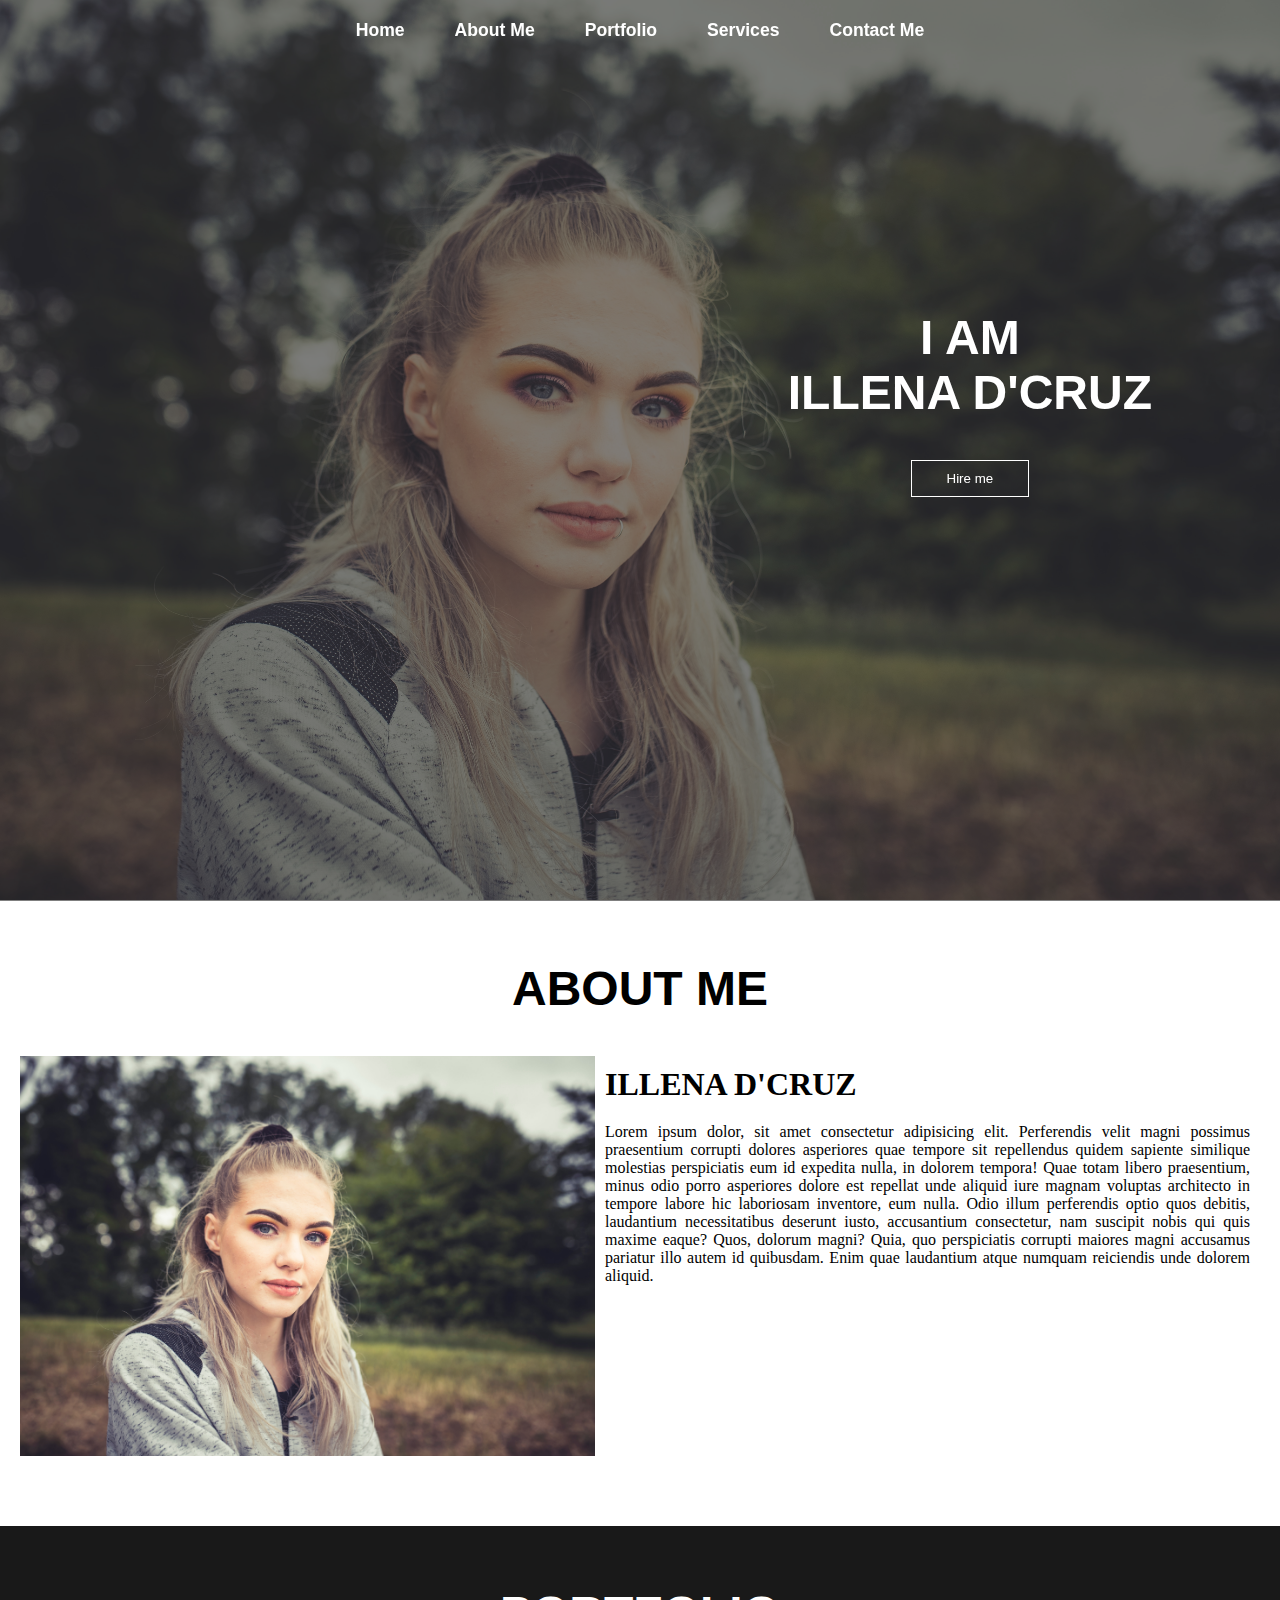
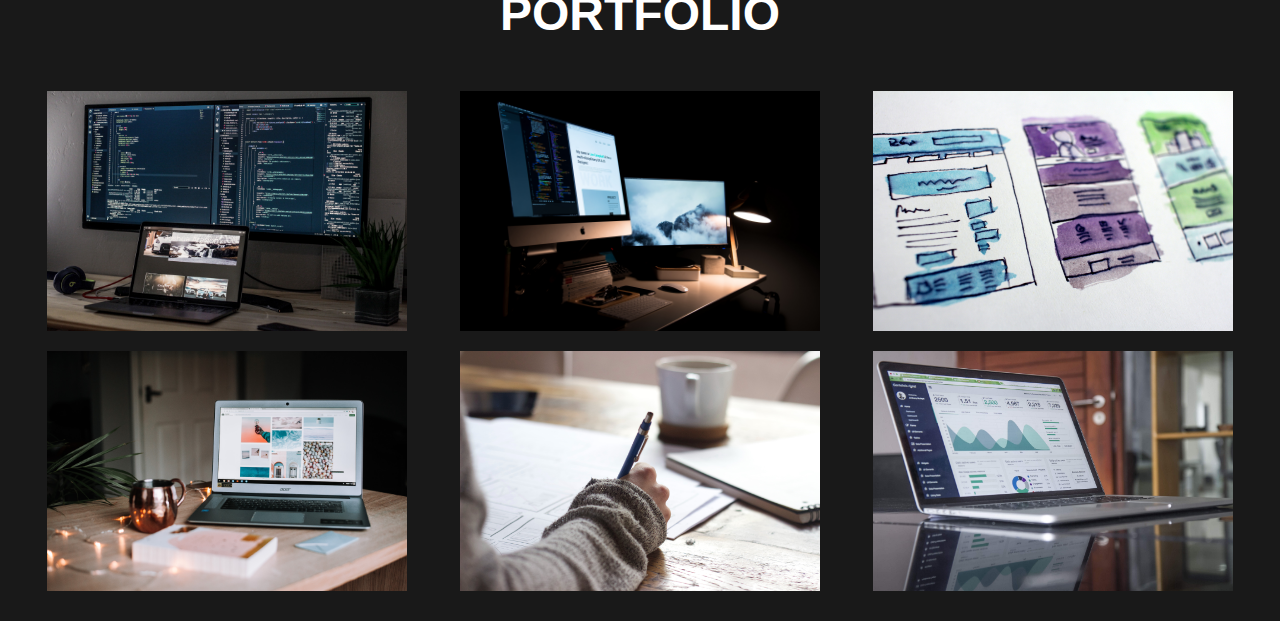
<file: E-Portfolio/index.html>
<!DOCTYPE html>
<html lang="en">
<head>
    <meta charset="UTF-8">
    <meta http-equiv="X-UA-Compatible" content="IE=edge">
    <meta name="viewport" content="width=device-width, initial-scale=1.0">
    <title>E-Portfolio</title>
    <link rel="stylesheet" href="style.css">
</head>
<body>
    
    <nav class="navbar">
     <ul>
        <li><a href="#Home">Home</a></li>
        <li><a href="#about">About Me</a></li>
        <li><a href="#portfolio">Portfolio</a></li>
        <li><a href="#">Services</a></li>
        <li><a href="#">Contact Me</a></li>
    </ul>
    </nav>

    <section id="Home">
        <div class="main">
            <h1 class="headings">I AM <br> ILLENA D'CRUZ</h1>
            <button class="btn">
                Hire me
            </button>
        </div>
    </section>

    <section id="about">
        <h1 class="headings">ABOUT ME</h1>
        <div id="pic">
            <img src="img.jpg" alt="">
            <div id="intro">
                <h2>ILLENA D'CRUZ</h2>
                <p>Lorem ipsum dolor, sit amet consectetur adipisicing elit. Perferendis velit magni possimus praesentium corrupti dolores asperiores quae tempore sit repellendus quidem sapiente similique molestias perspiciatis eum id expedita nulla, in dolorem tempora! Quae totam libero praesentium, minus odio porro asperiores dolore est repellat unde aliquid iure magnam voluptas architecto in tempore labore hic laboriosam inventore, eum nulla. Odio illum perferendis optio quos debitis, laudantium necessitatibus deserunt iusto, accusantium consectetur, nam suscipit nobis qui quis maxime eaque? Quos, dolorum magni? Quia, quo perspiciatis corrupti maiores magni accusamus pariatur illo autem id quibusdam. Enim quae laudantium atque numquam reiciendis unde dolorem aliquid.</p>
            </div>
        </div>
    </section>

    <section id="portfolio">
        <h1 class="headings">PORTFOLIO</h1>
        <div class="gallery">
            <img src="img1.jpg" alt="">
            <img src="img2.jpg" alt="">
            <img src="img3.jpg" alt="">
            <img src="img4.jpg" alt="">
            <img src="img5.jpg" alt="">
            <img src="img6.jpg" alt="">
        </div>
    </section>
</body>
</html>
</file>
<file: E-Portfolio/style.css>
*{
    margin: 0;
    padding: 0;
    box-sizing: border-box;
}

/* NAVBAR */

.navbar{
    display: flex;
    justify-content: center;
    align-items: center;
    background-color: rgba(0, 0, 0, 0.5);
    position: sticky;
    top: 0;
}

.navbar ul{
    display: flex;
    list-style: none;
    margin: 20px 0px;
}

.navbar ul li {
    font-family: sans-serif;
    font-size: 1.1rem;
    font-weight: bold;
}

.navbar ul li a{
    text-decoration: none;
    color: white;
    padding: 8px 25px;
    transition: all .5s ease;
}

.navbar ul li a:hover{
    background-color: white;
    color: black;
    box-shadow: 0 0 10px white;
}

/* HOME */

#Home{
    display: flex;
    flex-direction: column;
    background-color: rgba(0, 0, 0, 0.5);
    height: 840px;
    justify-content: center;
    align-items: center;
    color: white;
}

#Home::before{
    content: "";
    position: absolute;
    top: 0;
    right: 0;
    background: url('img.jpg') no-repeat center center/cover;
    height: 900px;
    width: 100%;
    z-index: -1;
    opacity: .8;
}

.main{
    display: flex;
    flex-direction: column;
    align-items: center;
    position: absolute;
    top: 30%;
    right: 10%;
}

.headings{
    font-family: sans-serif;
    font-size: 3rem;
    text-align: center;
    margin: 40px 0px;
}

.btn{
    padding: 10px 35px;
    background-color: transparent;
    border: 1px solid white;
    color: white;
    outline: none;
    transition: .6s ease;
}

.btn:hover{
    cursor: pointer;
    background-color: white;
    color: black;
    box-shadow: 0 0 5px white, 0 0 10px white, 0 0 15px white;
    font-weight: bold;
}

/* About Section */

#about{
    display: flex;
    flex-direction: column;
    box-sizing: border-box;
    padding: 20px;
    margin-bottom: 50px;
}

#pic{
    display: flex;
}
#pic img{
    width: 575px;
    height:400px;
}

#intro{
    display: flex;
    flex-direction: column;
    text-align: justify;
    padding: 10px;
}

#intro h2{
    font-size: 2rem;
    margin-bottom: 20px;
}

/* Portfolio section */

#portfolio{
    display: flex;
    flex-direction: column;
    background-color: rgba(0, 0, 0, 0.9);
    color: white;
    align-items: center;
    padding: 20px;
}
.gallery{
    display: flex;
    flex-wrap: wrap;
    justify-content: space-around;
    box-sizing: border-box;
}
.gallery img{
    width: 360px;
    height: 240px;
    margin: 10px;
}
</file>
